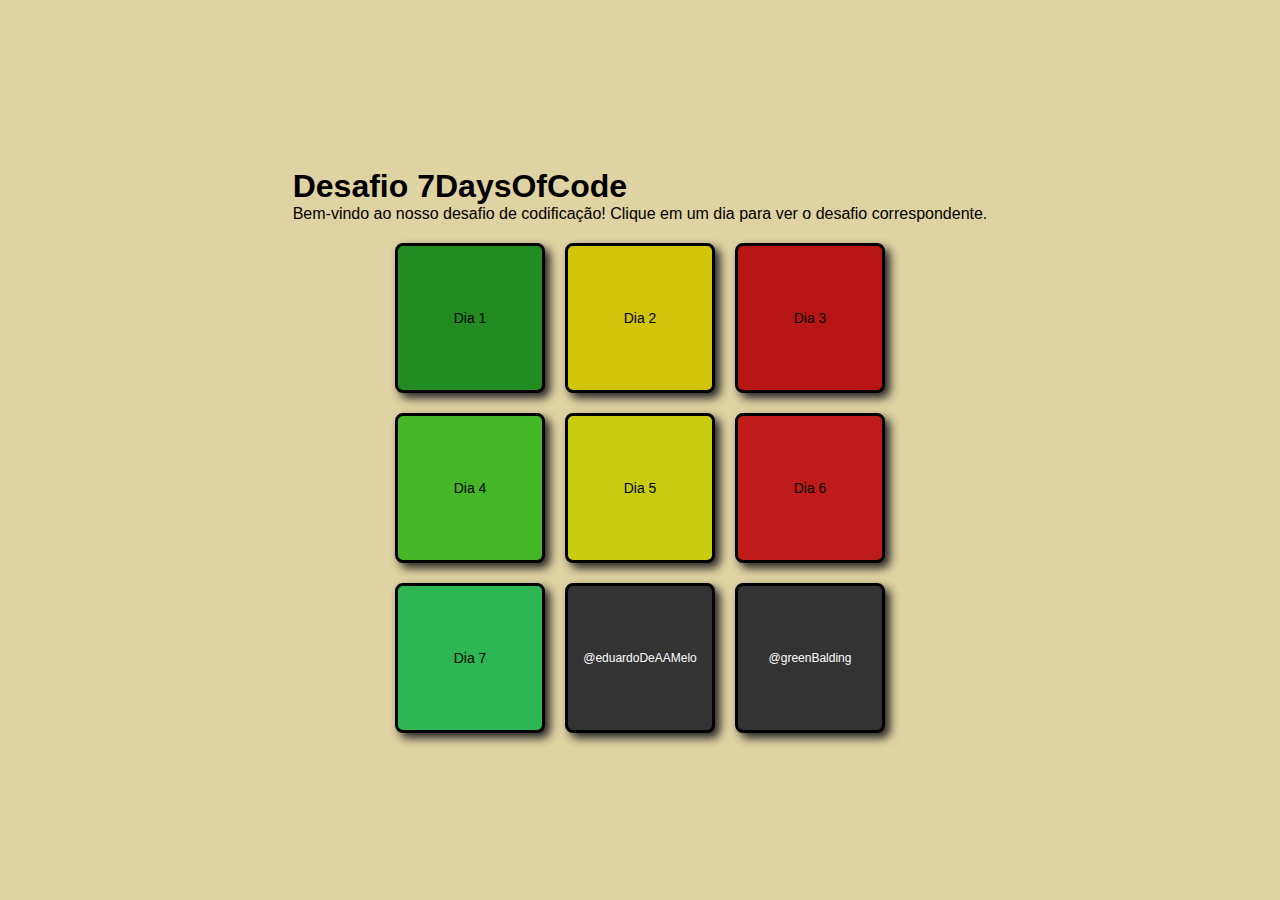
<file: index.html>
<!DOCTYPE html>
<html lang="pt-br">
<head>
    <meta charset="UTF-8">
    <meta name="viewport" content="width=device-width, initial-scale=1.0">
    <link rel="stylesheet" href="style.css">
    <title>7DaysOfCode</title>
</head>
<body>

    <header>
        <h1>Desafio 7DaysOfCode</h1>
        <p>Bem-vindo ao nosso desafio de codificação! Clique em um dia para ver o desafio correspondente.</p>
    </header>

    <main>
        <div id="dia1" class="card" onclick="loadDay(1)">Dia 1</div>
        <div id="dia2" class="card" onclick="loadDay(2)">Dia 2</div>
        <div id="dia3" class="card" onclick="loadDay(3)">Dia 3</div>
        <div id="dia4" class="card" onclick="loadDay(4)">Dia 4</div>
        <div id="dia5" class="card" onclick="loadDay(5)">Dia 5</div>
        <div id="dia6" class="card" onclick="loadDay(6)">Dia 6</div>
        <div id="dia7" class="card" onclick="loadDay(7)">Dia 7</div>
        <div id="git1" class="card" onclick="location.href='https://github.com/eduardoDeAAMelo'">@eduardoDeAAMelo</div>
        <div id="git2" class="card" onclick="location.href='https://github.com/greenBalding'">@greenBalding</div>
    </main>

    <div id="content"></div>

    <script src="script.js" defer></script>
</body>
</html>
</file>
<file: style.css>
* {
    margin: 0;
    padding: 0;
    box-sizing: border-box;
}

body {
    font-family: Arial, sans-serif;
    background-color: #dfd2a3;
    display: flex;
    flex-direction: column;
    align-items: center;
    justify-content: center;
    min-height: 100vh;
    padding: 20px;
}

header {
    margin-bottom: 20px;
}

main {
    display: grid;
    grid-template-columns: repeat(3, 1fr);
    gap: 20px;
}

.card {
    width: 150px;
    height: 150px;
    display: flex;
    align-items: center;
    justify-content: center;
    padding: 10px;
    border: 3px solid black;
    background-color: forestgreen;
    color: #000000;
    border-radius: 8px;
    box-shadow: 5px 5px 10px rgb(34, 34, 34);
    font-size: 14px;
    cursor: pointer;
    text-align: center;
    word-wrap: break-word;
}

#dia2 { background-color: rgb(209, 196, 11); }
#dia3 { background-color: rgb(184, 21, 21); }
#dia4 { background-color: rgb(68, 182, 40); }
#dia5 { background-color: rgb(201, 204, 16); }
#dia6 { background-color: rgb(192, 27, 27); }
#dia7 { background-color: rgb(46, 182, 85); }

#git1, #git2 {
    background-color: #333;
    color: #fff;
    font-size: 12px;
}

@media (max-width: 600px) {
    main {
        grid-template-columns: 1fr;
    }
    .card {
        width: auto;
    }
}

#content {
    display: flex;
    justify-content: center;
    align-items: center;
    gap: 20px;
    flex-wrap: wrap;
}

/* ESTILIZAÇÃO DO DESAFIO DO DIA 1 */

#titulo, #tituloDois, #tituloTres {
    width: 200px;
    height: 200px;
    display: flex;
    align-items: center;
    justify-content: center;
    padding: 0px 10px;
    border: 3px solid black;
    color: #000000;
    border-radius: 8px;
    box-shadow: 13px 13px 10px rgb(34, 34, 34);
    font-size: 22px;
}

#titulo {
    background-color: forestgreen;
}

#tituloDois {
    background-color: rgb(209, 196, 11);
}

#tituloTres {
    background-color: rgb(184, 21, 21);
}

@media (max-width: 600px) {
    #titulo, #tituloDois, #tituloTres {
        width: 100%;
        height: auto;
        font-size: 18px;
    }
}

/* ////////////////////////////////// */

.back-button {
    margin-top: 20px;
    padding: 10px 20px;
    font-size: 16px;
    background-color: #000;
    color: #fff;
    border: none;
    border-radius: 5px;
    cursor: pointer;
    box-shadow: 3px 3px 5px rgba(0, 0, 0, 0.3);
}

.back-button:hover {
    background-color: #333;
}

@media (max-width: 600px) {
    #content {
        flex-direction: column;
    }
}

/* ESTILIZAÇÃO DO DESAFIO DO DIA 2 */

#paragrafos {
    box-sizing: border-box;
    width: 100%;
    height: 70%;
    display: flex;
    justify-content: space-between;
    border: 2px solid black;
    border-radius: 5px;
    flex-direction: column;
    background-color: #74512D;
    padding: 10px;
    gap: 20px;
}

#primeiroTexto, #segundoTexto {
    border: 2px solid black;
    border-radius: 5px;
    padding: 10px;
    background-color: #543310;
    color: #fff5c3;
    display: flex;
    font-size: 15px;
}

#primeiroTexto {
    order: 1;
    align-self: flex-start;
}

#segundoTexto {
    order: 3;
    align-self: flex-end;
}

#terceiroTexto {
    display: flex;
    order: 2;
    align-self: center;
    font-family: Georgia, 'Times New Roman', Times, serif;
    font-size: 3rem;
    color: #fff5c3;
}

@media (max-width: 600px) {
    #paragrafos {
        height: auto;
    }
    #primeiroTexto, #segundoTexto {
        font-size: 12px;
    }
    #terceiroTexto {
        font-size: 2rem;
    }
}

/* css para o desafio do dia 3 */
#conteudo__principal {
    width: 80%;
    display: flex;
    align-items: flex-start;
    flex-direction: column;
    border: 2px solid black;
    padding: 15px;
    border-radius: 5px;
    gap: 10px;
    background-color: rgb(250, 246, 246);
}

#informacao, #button__um, #informacao__dois, #button__dois, #informacao__tres, #button__tres, #informacao__quatro, #button__quatro {
    padding: 5px 8px;
}

@media (max-width: 600px) {
    #conteudo__principal {
        width: 100%;
    }
    #informacao, #informacao__dois, #informacao__tres, #informacao__quatro {
        width: 100%;
    }
}

/* CSS para o desafio do dia 4 */
#comecar {
    padding: 30px;
    font-family: cursive;
    color: rgb(32, 32, 32);
    border: none;
    font-size: 30px;
    background-image: radial-gradient(rgb(94, 245, 63), rgb(142, 233, 147));
    border-radius: 8px;
    border: 1px solid black;
    box-shadow: 8px 8px 5px rgb(51, 51, 51);
    cursor: pointer;
}

#comecar:hover {
    background-image: radial-gradient(rgb(207, 241, 210), rgb(181, 238, 181));
}

@media (max-width: 600px) {
    #comecar {
        width: 100%;
        font-size: 24px;
    }
}

/* CSS para o desafio do dia 5 */
#parte__principal {
    display: flex;
    flex-direction: column;
    gap: 10px;
    border: 3px solid black;
    padding: 20px;
    background-color: rgb(173, 255, 173);
}

#lista, #listaFrutas, #listaLaticinios, #listaCongelados, #listaDoces {
    width: 100%;
    text-decoration: underline;
    font-family: cursive;
}

@media (max-width: 600px) {
    #parte__principal {
        padding: 10px;
    }
}

/*CSS para o desafio do dia 6 */
#p__principal {
    display: flex;
    flex-direction: column;
    gap: 10px;
    border: 3px solid black;
    padding: 20px;
    background-color: rgb(173, 255, 173);
}

#lista, #listaFrutas, #listaLaticinios, #listaCongelados, #listaDoces {
    width: 100%;
    text-decoration: underline;
    font-family: cursive;
}

@media (max-width: 600px) {
    #p__principal {
        padding: 10px;
    }
}

/*CSS para o desafio do dia 7 */
#calculadora {
    display: flex;
    align-items: center;
    justify-content: center;
    border: 1px solid black;
    width: 520px;
    height: 520px;
    box-sizing: border-box;
    flex-direction: column;
    gap: 20px;
    background-color: rgb(20, 20, 20);
}

#calculadora__titulo {
    color: white;
}

#principal {
    display: flex;
    flex-direction: row;
    gap: 20px;
}

.caixaUm {
    display: flex;
    flex-direction: column;
    gap: 20px;
}

.caixaDois {
    display: flex;
    flex-direction: column;
    gap: 20px;
}

#soma {
    display: flex;
    width: 150px;
    height: 150px;
    border: 1px solid black;
    align-items: center;
    justify-content: center;
    flex-direction: column;
    background-color: yellow;
    padding: 0px 17px;
}

#botaoUm, #botaoDois, #botaoTres, #botaoQuatro {
    font-size: 30px;
    padding: 0px 20px;
    border-radius: 5px;
}

#botaoUm:hover, #botaoDois:hover, #botaoTres:hover, #botaoQuatro:hover {
    background-color: rgb(172, 172, 172);
    cursor: pointer;
}

#subtracao {
    display: flex;
    width: 150px;
    height: 150px;
    border: 1px solid black;
    align-items: center;
    justify-content: center;
    flex-direction: column;
    background-color: salmon;
    padding: 0px 17px;
}

#multiplicacao {
    display: flex;
    width: 150px;
    height: 150px;
    border: 1px solid black;
    align-items: center;
    justify-content: center;
    flex-direction: column;
    background-color: yellow;
    padding: 0px 17px;
}

#divisao {
    display: flex;
    width: 150px;
    height: 150px;
    border: 1px solid black;
    align-items: center;
    justify-content: center;
    flex-direction: column;
    background-color: salmon;
    padding: 0px 17px;
}

#botaoSair {
    margin-top: 20px;
    padding: 10px 20px;
    font-size: 16px;
    background-color: #000;
    color: #fff;
    border: none;
    border-radius: 5px;
    cursor: pointer;
    box-shadow: 3px 3px 5px rgba(0, 0, 0, 0.3);
}

@media (max-width: 600px) {
    #calculadora {
        width: 100%;
        height: auto;
        padding: 20px;
    }
    #soma, #subtracao, #multiplicacao, #divisao {
        width: 100%;
        height: auto;
        font-size: 24px;
    }
    #botaoUm, #botaoDois, #botaoTres, #botaoQuatro {
        font-size: 24px;
    }
}
</file>
